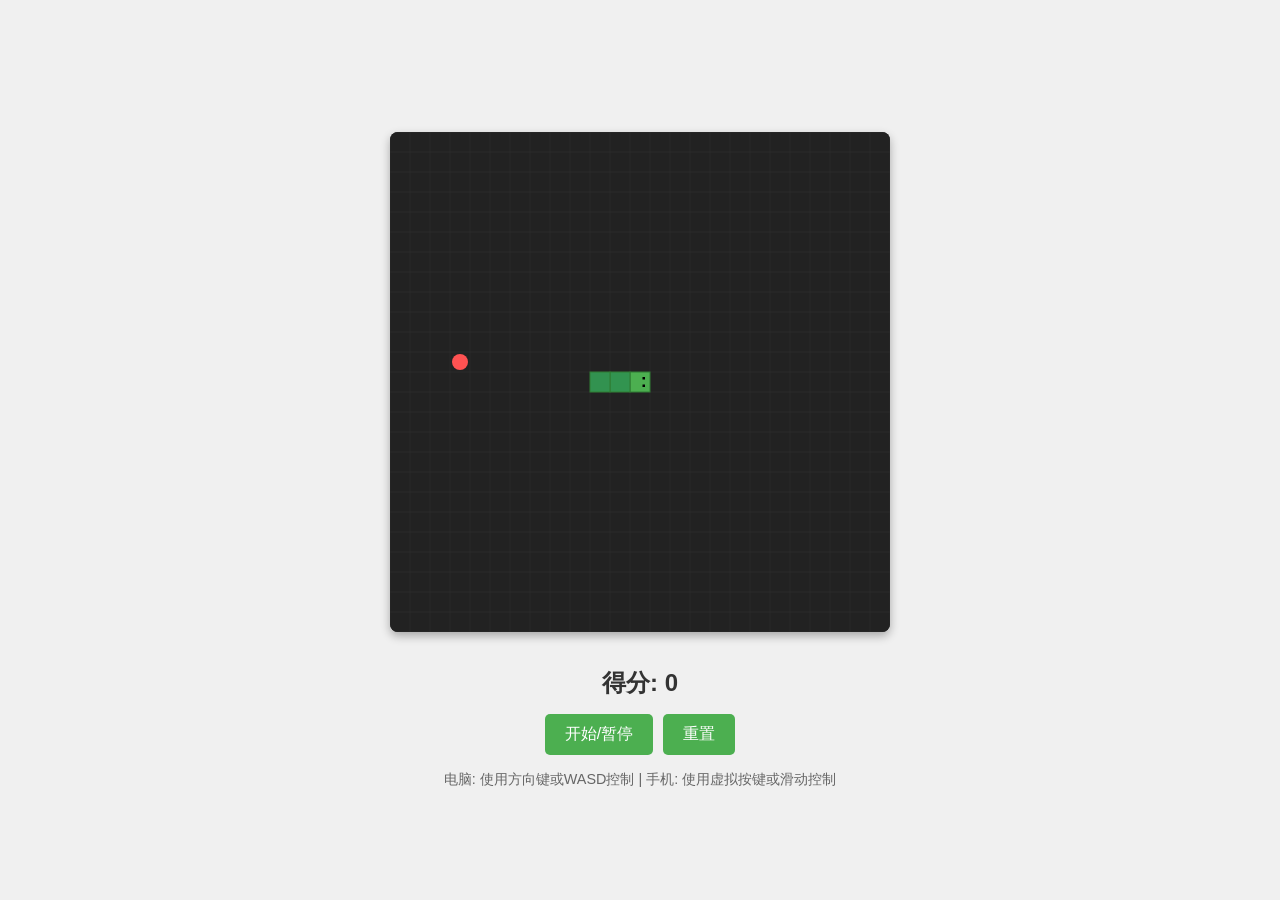
<file: snake_game.html>
<!DOCTYPE html>
<html lang="zh-CN">
<head>
    <meta charset="UTF-8">
    <meta name="viewport" content="width=device-width, initial-scale=1.0">
    <title>贪吃蛇游戏</title>
    <style>
        * {
            margin: 0;
            padding: 0;
            box-sizing: border-box;
        }

        body {
            font-family: Arial, sans-serif;
            display: flex;
            flex-direction: column;
            align-items: center;
            justify-content: center;
            min-height: 100vh;
            background-color: #f0f0f0;
            overflow: hidden;
            touch-action: none; /* 禁用双击缩放等触摸动作 */
        }

        .game-container {
            position: relative;
            width: 90vw;
            max-width: 500px;
            aspect-ratio: 1/1; /* 保持正方形比例 */
            margin: 20px auto;
        }

        canvas {
            display: block;
            width: 100%;
            height: 100%;
            background-color: #222;
            border-radius: 8px;
            box-shadow: 0 4px 10px rgba(0, 0, 0, 0.3);
        }

        .score {
            font-size: 1.5rem;
            margin-top: 15px;
            color: #333;
            font-weight: bold;
        }

        .controls {
            display: flex;
            justify-content: center;
            gap: 10px;
            margin-top: 15px;
            flex-wrap: wrap;
        }

        button {
            padding: 10px 20px;
            font-size: 1rem;
            border: none;
            border-radius: 5px;
            cursor: pointer;
            background-color: #4CAF50;
            color: white;
            transition: background-color 0.3s;
        }

        button:hover {
            background-color: #45a049;
        }

        .mobile-controls {
            display: none;
            grid-template-columns: repeat(3, 1fr);
            grid-template-rows: repeat(3, 1fr);
            gap: 5px;
            width: 150px;
            height: 150px;
            margin-top: 20px;
        }

        .mobile-controls button {
            width: 100%;
            height: 100%;
            display: flex;
            align-items: center;
            justify-content: center;
            padding: 0;
            font-size: 1.5rem;
        }

        .up-btn { grid-column: 2; grid-row: 1; }
        .left-btn { grid-column: 1; grid-row: 2; }
        .right-btn { grid-column: 3; grid-row: 2; }
        .down-btn { grid-column: 2; grid-row: 3; }

        /* 检测到触摸设备时显示移动控制按钮 */
        @media (hover: none) {
            .mobile-controls {
                display: grid;
            }
        }

        .instructions {
            margin-top: 15px;
            text-align: center;
            color: #666;
            font-size: 0.9rem;
            max-width: 90vw;
        }

        .game-over {
            position: absolute;
            top: 50%;
            left: 50%;
            transform: translate(-50%, -50%);
            background-color: rgba(0, 0, 0, 0.8);
            color: white;
            padding: 20px;
            border-radius: 10px;
            text-align: center;
            display: none;
            z-index: 10;
        }

        .pause-overlay {
            position: absolute;
            top: 0;
            left: 0;
            width: 100%;
            height: 100%;
            background-color: rgba(0, 0, 0, 0.5);
            display: none;
            align-items: center;
            justify-content: center;
            color: white;
            font-size: 2rem;
            border-radius: 8px;
            z-index: 5;
        }
    </style>
</head>
<body>
    <div class="game-container">
        <canvas id="gameCanvas"></canvas>
        <div class="pause-overlay" id="pauseOverlay">暂停</div>
        <div class="game-over" id="gameOver">
            <h2>游戏结束</h2>
            <p>得分: <span id="finalScore">0</span></p>
            <button id="restartButton">重新开始</button>
        </div>
    </div>

    <div class="score">
        得分: <span id="score">0</span>
    </div>

    <div class="controls">
        <button id="startPauseBtn">开始/暂停</button>
        <button id="resetBtn">重置</button>
    </div>

    <div class="mobile-controls">
        <button class="control-btn up-btn">↑</button>
        <button class="control-btn left-btn">←</button>
        <button class="control-btn right-btn">→</button>
        <button class="control-btn down-btn">↓</button>
    </div>

    <div class="instructions">
        <p>电脑: 使用方向键或WASD控制 | 手机: 使用虚拟按键或滑动控制</p>
    </div>

    <script>
        // 游戏变量
        const canvas = document.getElementById('gameCanvas');
        const ctx = canvas.getContext('2d');
        const scoreElement = document.getElementById('score');
        const finalScoreElement = document.getElementById('finalScore');
        const gameOverElement = document.getElementById('gameOver');
        const startPauseBtn = document.getElementById('startPauseBtn');
        const resetBtn = document.getElementById('resetBtn');
        const restartButton = document.getElementById('restartButton');
        const pauseOverlay = document.getElementById('pauseOverlay');

        // 设置画布大小以适配高分辨率屏幕
        function setupCanvas() {
            const container = document.querySelector('.game-container');
            const size = Math.min(container.clientWidth, container.clientHeight);
            canvas.width = size;
            canvas.height = size;
            
            // 设置绘图分辨率
            const dpr = window.devicePixelRatio || 1;
            canvas.style.width = size + 'px';
            canvas.style.height = size + 'px';
            canvas.width = size * dpr;
            canvas.height = size * dpr;
            ctx.scale(dpr, dpr);
        }

        // 初始化游戏状态
        let gridSize = 20;
        let snake = [];
        let food = {};
        let direction = 'right';
        let nextDirection = 'right';
        let score = 0;
        let gameSpeed = 150; // 毫秒
        let gameRunning = false;
        let gameLoopId = null;
        let lastRenderTime = 0;

        // 初始化游戏
        function initGame() {
            // 计算网格数量
            const gridCount = Math.floor(canvas.width / gridSize);
            
            // 重置蛇的位置
            snake = [
                {x: Math.floor(gridCount/2), y: Math.floor(gridCount/2)}, // 头部
                {x: Math.floor(gridCount/2)-1, y: Math.floor(gridCount/2)},
                {x: Math.floor(gridCount/2)-2, y: Math.floor(gridCount/2)}
            ];
            
            // 生成第一个食物
            generateFood();
            
            // 重置游戏状态
            direction = 'right';
            nextDirection = 'right';
            score = 0;
            scoreElement.textContent = score;
            gameOverElement.style.display = 'none';
            pauseOverlay.style.display = 'none';
            gameRunning = false;
        }

        // 生成食物
        function generateFood() {
            const gridCount = Math.floor(canvas.width / gridSize);
            
            // 确保食物不在蛇身上
            let newFood;
            let foodOnSnake;
            
            do {
                foodOnSnake = false;
                newFood = {
                    x: Math.floor(Math.random() * gridCount),
                    y: Math.floor(Math.random() * gridCount)
                };
                
                // 检查是否与蛇身重叠
                for (let segment of snake) {
                    if (segment.x === newFood.x && segment.y === newFood.y) {
                        foodOnSnake = true;
                        break;
                    }
                }
            } while (foodOnSnake);
            
            food = newFood;
        }

        // 绘制游戏元素
        function draw() {
            // 清空画布
            ctx.fillStyle = '#222';
            ctx.fillRect(0, 0, canvas.width, canvas.height);
            
            // 绘制网格线（可选）
            ctx.strokeStyle = '#333';
            ctx.lineWidth = 0.5;
            const gridCount = Math.floor(canvas.width / gridSize);
            
            for (let i = 0; i <= gridCount; i++) {
                // 垂直线
                ctx.beginPath();
                ctx.moveTo(i * gridSize, 0);
                ctx.lineTo(i * gridSize, canvas.height);
                ctx.stroke();
                
                // 水平线
                ctx.beginPath();
                ctx.moveTo(0, i * gridSize);
                ctx.lineTo(canvas.width, i * gridSize);
                ctx.stroke();
            }
            
            // 绘制蛇
            snake.forEach((segment, index) => {
                if (index === 0) {
                    // 蛇头
                    ctx.fillStyle = '#4CAF50';
                } else {
                    // 蛇身
                    // 使用渐变色
                    const colorValue = 150 - Math.min(100, index * 2);
                    ctx.fillStyle = `rgb(50, ${colorValue}, 80)`;
                }
                
                ctx.fillRect(
                    segment.x * gridSize, 
                    segment.y * gridSize, 
                    gridSize, 
                    gridSize
                );
                
                // 添加边框
                ctx.strokeStyle = '#2E7D32';
                ctx.lineWidth = 1;
                ctx.strokeRect(
                    segment.x * gridSize, 
                    segment.y * gridSize, 
                    gridSize, 
                    gridSize
                );
            });
            
            // 绘制食物
            ctx.fillStyle = '#FF5252';
            ctx.beginPath();
            ctx.arc(
                food.x * gridSize + gridSize/2,
                food.y * gridSize + gridSize/2,
                gridSize/2 - 2,
                0,
                Math.PI * 2
            );
            ctx.fill();
            
            // 绘制蛇眼（在头部）
            const head = snake[0];
            ctx.fillStyle = '#000';
            const eyeSize = gridSize / 8;
            
            // 根据方向确定眼睛位置
            if (direction === 'right') {
                ctx.fillRect(
                    head.x * gridSize + gridSize - eyeSize * 3, 
                    head.y * gridSize + eyeSize * 2, 
                    eyeSize, 
                    eyeSize
                );
                ctx.fillRect(
                    head.x * gridSize + gridSize - eyeSize * 3, 
                    head.y * gridSize + gridSize - eyeSize * 3, 
                    eyeSize, 
                    eyeSize
                );
            } else if (direction === 'left') {
                ctx.fillRect(
                    head.x * gridSize + eyeSize * 2, 
                    head.y * gridSize + eyeSize * 2, 
                    eyeSize, 
                    eyeSize
                );
                ctx.fillRect(
                    head.x * gridSize + eyeSize * 2, 
                    head.y * gridSize + gridSize - eyeSize * 3, 
                    eyeSize, 
                    eyeSize
                );
            } else if (direction === 'up') {
                ctx.fillRect(
                    head.x * gridSize + eyeSize * 2, 
                    head.y * gridSize + eyeSize * 2, 
                    eyeSize, 
                    eyeSize
                );
                ctx.fillRect(
                    head.x * gridSize + gridSize - eyeSize * 3, 
                    head.y * gridSize + eyeSize * 2, 
                    eyeSize, 
                    eyeSize
                );
            } else if (direction === 'down') {
                ctx.fillRect(
                    head.x * gridSize + eyeSize * 2, 
                    head.y * gridSize + gridSize - eyeSize * 3, 
                    eyeSize, 
                    eyeSize
                );
                ctx.fillRect(
                    head.x * gridSize + gridSize - eyeSize * 3, 
                    head.y * gridSize + gridSize - eyeSize * 3, 
                    eyeSize, 
                    eyeSize
                );
            }
        }

        // 更新游戏状态
        function update() {
            // 更新方向
            direction = nextDirection;
            
            // 计算新头部位置
            const head = {...snake[0]};
            
            switch(direction) {
                case 'up':
                    head.y -= 1;
                    break;
                case 'down':
                    head.y += 1;
                    break;
                case 'left':
                    head.x -= 1;
                    break;
                case 'right':
                    head.x += 1;
                    break;
            }
            
            // 检查边界碰撞（循环穿越）
            const gridCount = Math.floor(canvas.width / gridSize);
            if (head.x < 0) head.x = gridCount - 1;
            if (head.x >= gridCount) head.x = 0;
            if (head.y < 0) head.y = gridCount - 1;
            if (head.y >= gridCount) head.y = 0;
            
            // 检查自身碰撞
            for (let i = 0; i < snake.length; i++) {
                if (snake[i].x === head.x && snake[i].y === head.y) {
                    gameOver();
                    return;
                }
            }
            
            // 检查是否吃到食物
            if (head.x === food.x && head.y === food.y) {
                // 增加分数
                score += 10;
                scoreElement.textContent = score;
                
                // 生成新食物
                generateFood();
                
                // 加速（限制最小间隔）
                if (gameSpeed > 70) {
                    gameSpeed -= 2;
                }
            } else {
                // 移除尾部
                snake.pop();
            }
            
            // 添加新头部
            snake.unshift(head);
        }

        // 游戏主循环
        function gameLoop(timestamp) {
            if (!gameRunning) return;
            
            const secondsSinceLastRender = (timestamp - lastRenderTime) / 1000;
            if (secondsSinceLastRender < gameSpeed / 1000) {
                gameLoopId = requestAnimationFrame(gameLoop);
                return;
            }
            
            lastRenderTime = timestamp;
            
            update();
            draw();
            
            gameLoopId = requestAnimationFrame(gameLoop);
        }

        // 开始游戏
        function startGame() {
            if (gameRunning) return;
            
            gameRunning = true;
            startPauseBtn.textContent = '暂停';
            pauseOverlay.style.display = 'none';
            gameLoopId = requestAnimationFrame(gameLoop);
        }

        // 暂停游戏
        function pauseGame() {
            if (!gameRunning) return;
            
            gameRunning = false;
            startPauseBtn.textContent = '继续';
            pauseOverlay.style.display = 'flex';
            if (gameLoopId) {
                cancelAnimationFrame(gameLoopId);
            }
        }

        // 切换暂停状态
        function togglePause() {
            if (gameRunning) {
                pauseGame();
            } else {
                startGame();
            }
        }

        // 结束游戏
        function gameOver() {
            gameRunning = false;
            if (gameLoopId) {
                cancelAnimationFrame(gameLoopId);
            }
            finalScoreElement.textContent = score;
            gameOverElement.style.display = 'block';
        }

        // 键盘事件处理
        function handleKeyDown(e) {
            // 防止方向键滚动页面
            if ([37, 38, 39, 40, 65, 87, 68, 83].includes(e.keyCode)) {
                e.preventDefault();
            }
            
            // 根据按键设置下一个方向
            // 支持方向键和WASD
            switch(e.key) {
                case 'ArrowUp':
                case 'w':
                case 'W':
                    if (direction !== 'down') nextDirection = 'up';
                    break;
                case 'ArrowDown':
                case 's':
                case 'S':
                    if (direction !== 'up') nextDirection = 'down';
                    break;
                case 'ArrowLeft':
                case 'a':
                case 'A':
                    if (direction !== 'right') nextDirection = 'left';
                    break;
                case 'ArrowRight':
                case 'd':
                case 'D':
                    if (direction !== 'left') nextDirection = 'right';
                    break;
            }
        }

        // 触摸滑动控制
        let touchStartX = 0;
        let touchStartY = 0;

        function handleTouchStart(e) {
            touchStartX = e.touches[0].clientX;
            touchStartY = e.touches[0].clientY;
        }

        function handleTouchMove(e) {
            if (!touchStartX || !touchStartY) return;
            
            const touchEndX = e.touches[0].clientX;
            const touchEndY = e.touches[0].clientY;
            
            const diffX = touchEndX - touchStartX;
            const diffY = touchEndY - touchStartY;
            
            // 确定主要滑动方向
            if (Math.abs(diffX) > Math.abs(diffY)) {
                // 水平滑动
                if (diffX > 0 && direction !== 'left') {
                    nextDirection = 'right';
                } else if (diffX < 0 && direction !== 'right') {
                    nextDirection = 'left';
                }
            } else {
                // 垂直滑动
                if (diffY > 0 && direction !== 'up') {
                    nextDirection = 'down';
                } else if (diffY < 0 && direction !== 'down') {
                    nextDirection = 'up';
                }
            }
            
            // 重置起始点以避免连续触发
            touchStartX = 0;
            touchStartY = 0;
        }

        // 移动端控制按钮事件
        document.querySelectorAll('.control-btn').forEach(button => {
            button.addEventListener('click', function() {
                const dir = this.classList.contains('up-btn') ? 'up' :
                           this.classList.contains('down-btn') ? 'down' :
                           this.classList.contains('left-btn') ? 'left' : 'right';
                           
                // 检查是否允许改变方向（不能直接反向）
                if ((dir === 'up' && direction !== 'down') ||
                    (dir === 'down' && direction !== 'up') ||
                    (dir === 'left' && direction !== 'right') ||
                    (dir === 'right' && direction !== 'left')) {
                    nextDirection = dir;
                }
            });
        });

        // 事件监听器
        document.addEventListener('keydown', handleKeyDown);
        canvas.addEventListener('touchstart', handleTouchStart, { passive: false });
        canvas.addEventListener('touchmove', handleTouchMove, { passive: false });
        
        startPauseBtn.addEventListener('click', togglePause);
        resetBtn.addEventListener('click', () => {
            if (gameLoopId) {
                cancelAnimationFrame(gameLoopId);
            }
            initGame();
            draw();
        });
        restartButton.addEventListener('click', () => {
            initGame();
            startGame();
        });

        // 窗口大小调整时重新设置画布
        window.addEventListener('resize', () => {
            setupCanvas();
            if (!gameRunning) {
                draw();
            }
        });

        // 初始化游戏
        window.addEventListener('load', () => {
            setupCanvas();
            initGame();
            draw();
        });
    </script>
</body>
</html>
</file>
